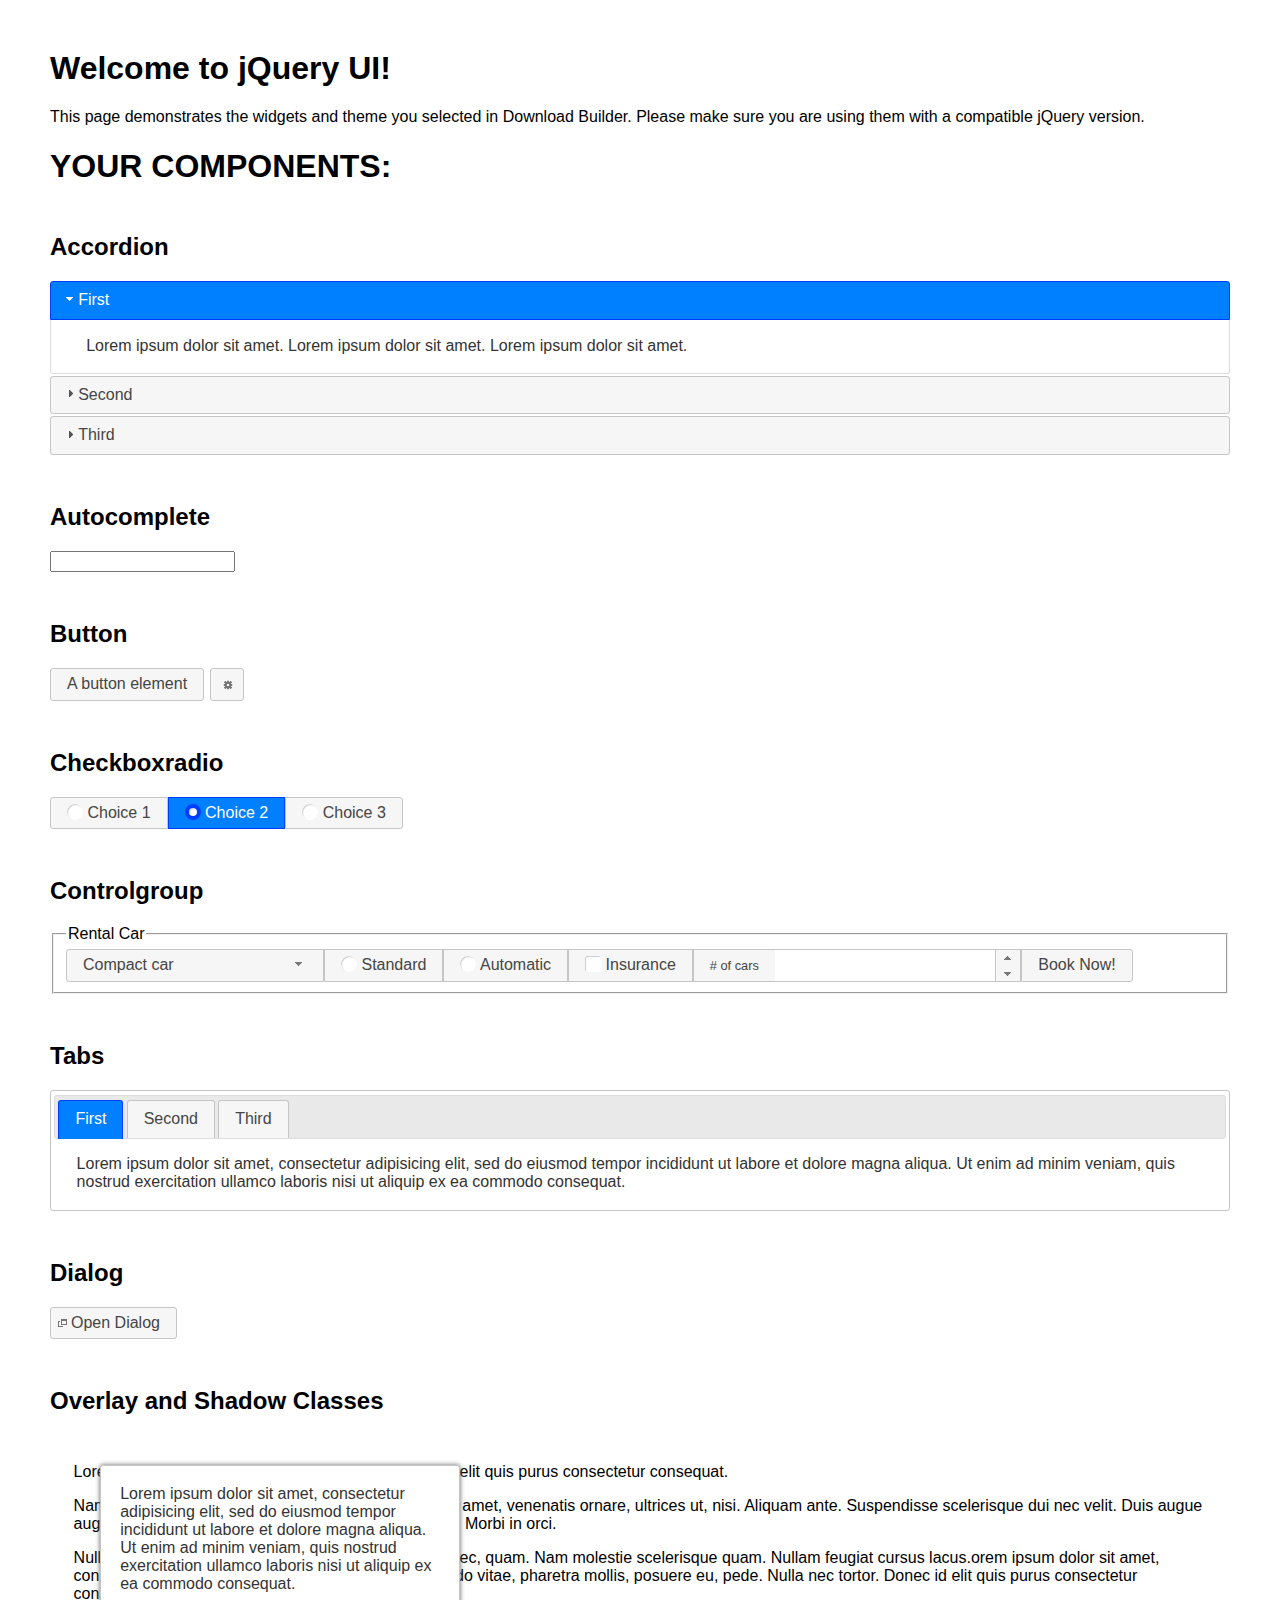
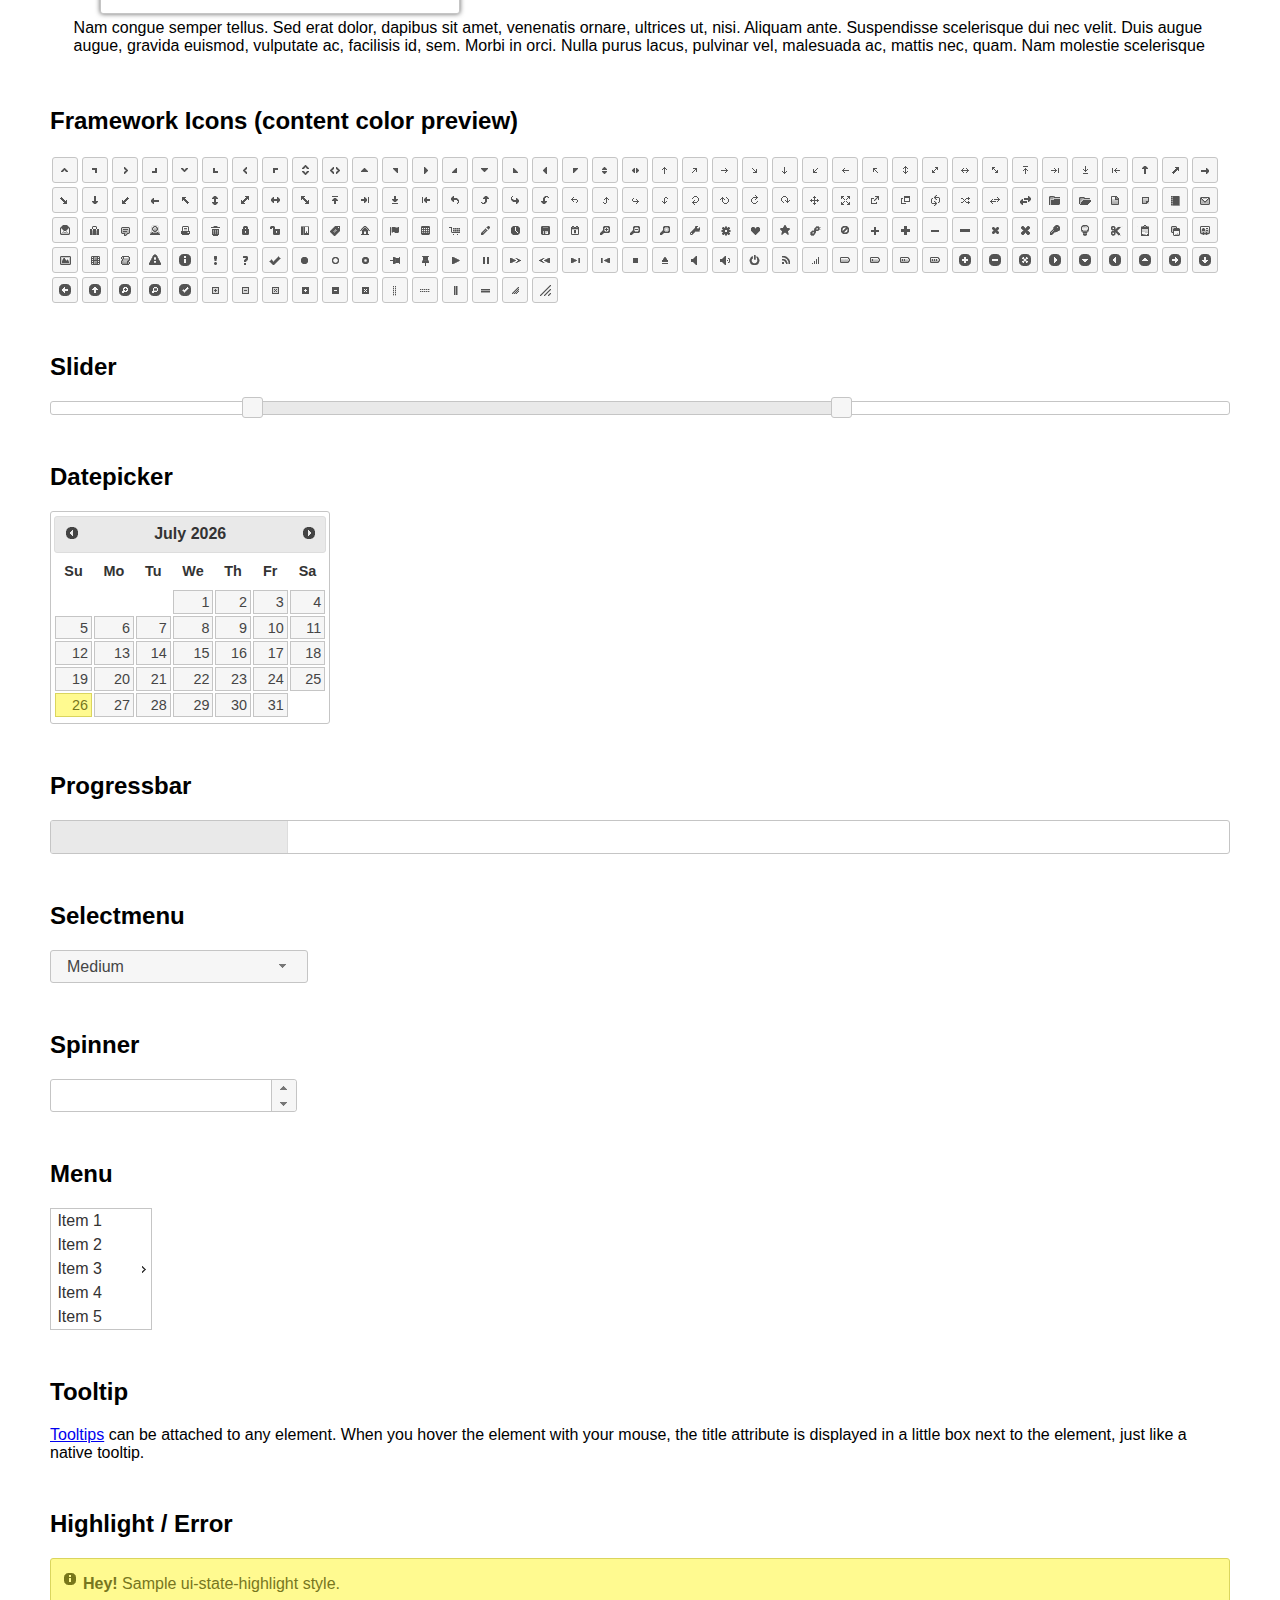
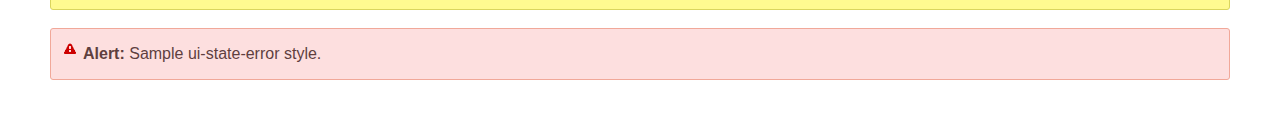
<file: climate/static/jquery-ui-1.12.0/index.html>
<!doctype html>
<html lang="us">
<head>
	<meta charset="utf-8">
	<title>jQuery UI Example Page</title>
	<link href="jquery-ui.css" rel="stylesheet">
	<style>
	body{
		font-family: "Trebuchet MS", sans-serif;
		margin: 50px;
	}
	.demoHeaders {
		margin-top: 2em;
	}
	#dialog-link {
		padding: .4em 1em .4em 20px;
		text-decoration: none;
		position: relative;
	}
	#dialog-link span.ui-icon {
		margin: 0 5px 0 0;
		position: absolute;
		left: .2em;
		top: 50%;
		margin-top: -8px;
	}
	#icons {
		margin: 0;
		padding: 0;
	}
	#icons li {
		margin: 2px;
		position: relative;
		padding: 4px 0;
		cursor: pointer;
		float: left;
		list-style: none;
	}
	#icons span.ui-icon {
		float: left;
		margin: 0 4px;
	}
	.fakewindowcontain .ui-widget-overlay {
		position: absolute;
	}
	select {
		width: 200px;
	}
	</style>
</head>
<body>

<h1>Welcome to jQuery UI!</h1>

<div class="ui-widget">
	<p>This page demonstrates the widgets and theme you selected in Download Builder. Please make sure you are using them with a compatible jQuery version.</p>
</div>

<h1>YOUR COMPONENTS:</h1>


<!-- Accordion -->
<h2 class="demoHeaders">Accordion</h2>
<div id="accordion">
	<h3>First</h3>
	<div>Lorem ipsum dolor sit amet. Lorem ipsum dolor sit amet. Lorem ipsum dolor sit amet.</div>
	<h3>Second</h3>
	<div>Phasellus mattis tincidunt nibh.</div>
	<h3>Third</h3>
	<div>Nam dui erat, auctor a, dignissim quis.</div>
</div>



<!-- Autocomplete -->
<h2 class="demoHeaders">Autocomplete</h2>
<div>
	<input id="autocomplete" title="type &quot;a&quot;">
</div>



<!-- Button -->
<h2 class="demoHeaders">Button</h2>
<button id="button">A button element</button>
<button id="button-icon">An icon-only button</button>



<!-- Checkboxradio -->
<h2 class="demoHeaders">Checkboxradio</h2>
<form style="margin-top: 1em;">
	<div id="radioset">
		<input type="radio" id="radio1" name="radio"><label for="radio1">Choice 1</label>
		<input type="radio" id="radio2" name="radio" checked="checked"><label for="radio2">Choice 2</label>
		<input type="radio" id="radio3" name="radio"><label for="radio3">Choice 3</label>
	</div>
</form>



<!-- Controlgroup -->
<h2 class="demoHeaders">Controlgroup</h2>
<fieldset>
	<legend>Rental Car</legend>
	<div id="controlgroup">
		<select id="car-type">
			<option>Compact car</option>
			<option>Midsize car</option>
			<option>Full size car</option>
			<option>SUV</option>
			<option>Luxury</option>
			<option>Truck</option>
			<option>Van</option>
		</select>
		<label for="transmission-standard">Standard</label>
		<input type="radio" name="transmission" id="transmission-standard">
		<label for="transmission-automatic">Automatic</label>
		<input type="radio" name="transmission" id="transmission-automatic">
		<label for="insurance">Insurance</label>
		<input type="checkbox" name="insurance" id="insurance">
		<label for="horizontal-spinner" class="ui-controlgroup-label"># of cars</label>
		<input id="horizontal-spinner" class="ui-spinner-input">
		<button>Book Now!</button>
	</div>
</fieldset>



<!-- Tabs -->
<h2 class="demoHeaders">Tabs</h2>
<div id="tabs">
	<ul>
		<li><a href="#tabs-1">First</a></li>
		<li><a href="#tabs-2">Second</a></li>
		<li><a href="#tabs-3">Third</a></li>
	</ul>
	<div id="tabs-1">Lorem ipsum dolor sit amet, consectetur adipisicing elit, sed do eiusmod tempor incididunt ut labore et dolore magna aliqua. Ut enim ad minim veniam, quis nostrud exercitation ullamco laboris nisi ut aliquip ex ea commodo consequat.</div>
	<div id="tabs-2">Phasellus mattis tincidunt nibh. Cras orci urna, blandit id, pretium vel, aliquet ornare, felis. Maecenas scelerisque sem non nisl. Fusce sed lorem in enim dictum bibendum.</div>
	<div id="tabs-3">Nam dui erat, auctor a, dignissim quis, sollicitudin eu, felis. Pellentesque nisi urna, interdum eget, sagittis et, consequat vestibulum, lacus. Mauris porttitor ullamcorper augue.</div>
</div>



<h2 class="demoHeaders">Dialog</h2>
<p>
	<button id="dialog-link" class="ui-button ui-corner-all ui-widget">
		<span class="ui-icon ui-icon-newwin"></span>Open Dialog
	</button>
</p>

<h2 class="demoHeaders">Overlay and Shadow Classes</h2>
<div style="position: relative; width: 96%; height: 200px; padding:1% 2%; overflow:hidden;" class="fakewindowcontain">
	<p>Lorem ipsum dolor sit amet,  Nulla nec tortor. Donec id elit quis purus consectetur consequat. </p><p>Nam congue semper tellus. Sed erat dolor, dapibus sit amet, venenatis ornare, ultrices ut, nisi. Aliquam ante. Suspendisse scelerisque dui nec velit. Duis augue augue, gravida euismod, vulputate ac, facilisis id, sem. Morbi in orci. </p><p>Nulla purus lacus, pulvinar vel, malesuada ac, mattis nec, quam. Nam molestie scelerisque quam. Nullam feugiat cursus lacus.orem ipsum dolor sit amet, consectetur adipiscing elit. Donec libero risus, commodo vitae, pharetra mollis, posuere eu, pede. Nulla nec tortor. Donec id elit quis purus consectetur consequat. </p><p>Nam congue semper tellus. Sed erat dolor, dapibus sit amet, venenatis ornare, ultrices ut, nisi. Aliquam ante. Suspendisse scelerisque dui nec velit. Duis augue augue, gravida euismod, vulputate ac, facilisis id, sem. Morbi in orci. Nulla purus lacus, pulvinar vel, malesuada ac, mattis nec, quam. Nam molestie scelerisque quam. </p><p>Nullam feugiat cursus lacus.orem ipsum dolor sit amet, consectetur adipiscing elit. Donec libero risus, commodo vitae, pharetra mollis, posuere eu, pede. Nulla nec tortor. Donec id elit quis purus consectetur consequat. Nam congue semper tellus. Sed erat dolor, dapibus sit amet, venenatis ornare, ultrices ut, nisi. Aliquam ante. </p><p>Suspendisse scelerisque dui nec velit. Duis augue augue, gravida euismod, vulputate ac, facilisis id, sem. Morbi in orci. Nulla purus lacus, pulvinar vel, malesuada ac, mattis nec, quam. Nam molestie scelerisque quam. Nullam feugiat cursus lacus.orem ipsum dolor sit amet, consectetur adipiscing elit. Donec libero risus, commodo vitae, pharetra mollis, posuere eu, pede. Nulla nec tortor. Donec id elit quis purus consectetur consequat. Nam congue semper tellus. Sed erat dolor, dapibus sit amet, venenatis ornare, ultrices ut, nisi. </p>

	<!-- ui-dialog -->
	<div class="ui-widget-overlay ui-front"></div>
	<div style="position: absolute; width: 320px; left: 50px; top: 30px; padding: 1.2em" class="ui-widget ui-front ui-widget-content ui-corner-all ui-widget-shadow">
		Lorem ipsum dolor sit amet, consectetur adipisicing elit, sed do eiusmod tempor incididunt ut labore et dolore magna aliqua. Ut enim ad minim veniam, quis nostrud exercitation ullamco laboris nisi ut aliquip ex ea commodo consequat.
	</div>

</div>

<!-- ui-dialog -->
<div id="dialog" title="Dialog Title">
	<p>Lorem ipsum dolor sit amet, consectetur adipisicing elit, sed do eiusmod tempor incididunt ut labore et dolore magna aliqua. Ut enim ad minim veniam, quis nostrud exercitation ullamco laboris nisi ut aliquip ex ea commodo consequat.</p>
</div>



<h2 class="demoHeaders">Framework Icons (content color preview)</h2>
<ul id="icons" class="ui-widget ui-helper-clearfix">
	<li class="ui-state-default ui-corner-all" title=".ui-icon-caret-1-n"><span class="ui-icon ui-icon-caret-1-n"></span></li>
	<li class="ui-state-default ui-corner-all" title=".ui-icon-caret-1-ne"><span class="ui-icon ui-icon-caret-1-ne"></span></li>
	<li class="ui-state-default ui-corner-all" title=".ui-icon-caret-1-e"><span class="ui-icon ui-icon-caret-1-e"></span></li>
	<li class="ui-state-default ui-corner-all" title=".ui-icon-caret-1-se"><span class="ui-icon ui-icon-caret-1-se"></span></li>
	<li class="ui-state-default ui-corner-all" title=".ui-icon-caret-1-s"><span class="ui-icon ui-icon-caret-1-s"></span></li>
	<li class="ui-state-default ui-corner-all" title=".ui-icon-caret-1-sw"><span class="ui-icon ui-icon-caret-1-sw"></span></li>
	<li class="ui-state-default ui-corner-all" title=".ui-icon-caret-1-w"><span class="ui-icon ui-icon-caret-1-w"></span></li>
	<li class="ui-state-default ui-corner-all" title=".ui-icon-caret-1-nw"><span class="ui-icon ui-icon-caret-1-nw"></span></li>
	<li class="ui-state-default ui-corner-all" title=".ui-icon-caret-2-n-s"><span class="ui-icon ui-icon-caret-2-n-s"></span></li>
	<li class="ui-state-default ui-corner-all" title=".ui-icon-caret-2-e-w"><span class="ui-icon ui-icon-caret-2-e-w"></span></li>
	<li class="ui-state-default ui-corner-all" title=".ui-icon-triangle-1-n"><span class="ui-icon ui-icon-triangle-1-n"></span></li>
	<li class="ui-state-default ui-corner-all" title=".ui-icon-triangle-1-ne"><span class="ui-icon ui-icon-triangle-1-ne"></span></li>
	<li class="ui-state-default ui-corner-all" title=".ui-icon-triangle-1-e"><span class="ui-icon ui-icon-triangle-1-e"></span></li>
	<li class="ui-state-default ui-corner-all" title=".ui-icon-triangle-1-se"><span class="ui-icon ui-icon-triangle-1-se"></span></li>
	<li class="ui-state-default ui-corner-all" title=".ui-icon-triangle-1-s"><span class="ui-icon ui-icon-triangle-1-s"></span></li>
	<li class="ui-state-default ui-corner-all" title=".ui-icon-triangle-1-sw"><span class="ui-icon ui-icon-triangle-1-sw"></span></li>
	<li class="ui-state-default ui-corner-all" title=".ui-icon-triangle-1-w"><span class="ui-icon ui-icon-triangle-1-w"></span></li>
	<li class="ui-state-default ui-corner-all" title=".ui-icon-triangle-1-nw"><span class="ui-icon ui-icon-triangle-1-nw"></span></li>
	<li class="ui-state-default ui-corner-all" title=".ui-icon-triangle-2-n-s"><span class="ui-icon ui-icon-triangle-2-n-s"></span></li>
	<li class="ui-state-default ui-corner-all" title=".ui-icon-triangle-2-e-w"><span class="ui-icon ui-icon-triangle-2-e-w"></span></li>
	<li class="ui-state-default ui-corner-all" title=".ui-icon-arrow-1-n"><span class="ui-icon ui-icon-arrow-1-n"></span></li>
	<li class="ui-state-default ui-corner-all" title=".ui-icon-arrow-1-ne"><span class="ui-icon ui-icon-arrow-1-ne"></span></li>
	<li class="ui-state-default ui-corner-all" title=".ui-icon-arrow-1-e"><span class="ui-icon ui-icon-arrow-1-e"></span></li>
	<li class="ui-state-default ui-corner-all" title=".ui-icon-arrow-1-se"><span class="ui-icon ui-icon-arrow-1-se"></span></li>
	<li class="ui-state-default ui-corner-all" title=".ui-icon-arrow-1-s"><span class="ui-icon ui-icon-arrow-1-s"></span></li>
	<li class="ui-state-default ui-corner-all" title=".ui-icon-arrow-1-sw"><span class="ui-icon ui-icon-arrow-1-sw"></span></li>
	<li class="ui-state-default ui-corner-all" title=".ui-icon-arrow-1-w"><span class="ui-icon ui-icon-arrow-1-w"></span></li>
	<li class="ui-state-default ui-corner-all" title=".ui-icon-arrow-1-nw"><span class="ui-icon ui-icon-arrow-1-nw"></span></li>
	<li class="ui-state-default ui-corner-all" title=".ui-icon-arrow-2-n-s"><span class="ui-icon ui-icon-arrow-2-n-s"></span></li>
	<li class="ui-state-default ui-corner-all" title=".ui-icon-arrow-2-ne-sw"><span class="ui-icon ui-icon-arrow-2-ne-sw"></span></li>
	<li class="ui-state-default ui-corner-all" title=".ui-icon-arrow-2-e-w"><span class="ui-icon ui-icon-arrow-2-e-w"></span></li>
	<li class="ui-state-default ui-corner-all" title=".ui-icon-arrow-2-se-nw"><span class="ui-icon ui-icon-arrow-2-se-nw"></span></li>
	<li class="ui-state-default ui-corner-all" title=".ui-icon-arrowstop-1-n"><span class="ui-icon ui-icon-arrowstop-1-n"></span></li>
	<li class="ui-state-default ui-corner-all" title=".ui-icon-arrowstop-1-e"><span class="ui-icon ui-icon-arrowstop-1-e"></span></li>
	<li class="ui-state-default ui-corner-all" title=".ui-icon-arrowstop-1-s"><span class="ui-icon ui-icon-arrowstop-1-s"></span></li>
	<li class="ui-state-default ui-corner-all" title=".ui-icon-arrowstop-1-w"><span class="ui-icon ui-icon-arrowstop-1-w"></span></li>
	<li class="ui-state-default ui-corner-all" title=".ui-icon-arrowthick-1-n"><span class="ui-icon ui-icon-arrowthick-1-n"></span></li>
	<li class="ui-state-default ui-corner-all" title=".ui-icon-arrowthick-1-ne"><span class="ui-icon ui-icon-arrowthick-1-ne"></span></li>
	<li class="ui-state-default ui-corner-all" title=".ui-icon-arrowthick-1-e"><span class="ui-icon ui-icon-arrowthick-1-e"></span></li>
	<li class="ui-state-default ui-corner-all" title=".ui-icon-arrowthick-1-se"><span class="ui-icon ui-icon-arrowthick-1-se"></span></li>
	<li class="ui-state-default ui-corner-all" title=".ui-icon-arrowthick-1-s"><span class="ui-icon ui-icon-arrowthick-1-s"></span></li>
	<li class="ui-state-default ui-corner-all" title=".ui-icon-arrowthick-1-sw"><span class="ui-icon ui-icon-arrowthick-1-sw"></span></li>
	<li class="ui-state-default ui-corner-all" title=".ui-icon-arrowthick-1-w"><span class="ui-icon ui-icon-arrowthick-1-w"></span></li>
	<li class="ui-state-default ui-corner-all" title=".ui-icon-arrowthick-1-nw"><span class="ui-icon ui-icon-arrowthick-1-nw"></span></li>
	<li class="ui-state-default ui-corner-all" title=".ui-icon-arrowthick-2-n-s"><span class="ui-icon ui-icon-arrowthick-2-n-s"></span></li>
	<li class="ui-state-default ui-corner-all" title=".ui-icon-arrowthick-2-ne-sw"><span class="ui-icon ui-icon-arrowthick-2-ne-sw"></span></li>
	<li class="ui-state-default ui-corner-all" title=".ui-icon-arrowthick-2-e-w"><span class="ui-icon ui-icon-arrowthick-2-e-w"></span></li>
	<li class="ui-state-default ui-corner-all" title=".ui-icon-arrowthick-2-se-nw"><span class="ui-icon ui-icon-arrowthick-2-se-nw"></span></li>
	<li class="ui-state-default ui-corner-all" title=".ui-icon-arrowthickstop-1-n"><span class="ui-icon ui-icon-arrowthickstop-1-n"></span></li>
	<li class="ui-state-default ui-corner-all" title=".ui-icon-arrowthickstop-1-e"><span class="ui-icon ui-icon-arrowthickstop-1-e"></span></li>
	<li class="ui-state-default ui-corner-all" title=".ui-icon-arrowthickstop-1-s"><span class="ui-icon ui-icon-arrowthickstop-1-s"></span></li>
	<li class="ui-state-default ui-corner-all" title=".ui-icon-arrowthickstop-1-w"><span class="ui-icon ui-icon-arrowthickstop-1-w"></span></li>
	<li class="ui-state-default ui-corner-all" title=".ui-icon-arrowreturnthick-1-w"><span class="ui-icon ui-icon-arrowreturnthick-1-w"></span></li>
	<li class="ui-state-default ui-corner-all" title=".ui-icon-arrowreturnthick-1-n"><span class="ui-icon ui-icon-arrowreturnthick-1-n"></span></li>
	<li class="ui-state-default ui-corner-all" title=".ui-icon-arrowreturnthick-1-e"><span class="ui-icon ui-icon-arrowreturnthick-1-e"></span></li>
	<li class="ui-state-default ui-corner-all" title=".ui-icon-arrowreturnthick-1-s"><span class="ui-icon ui-icon-arrowreturnthick-1-s"></span></li>
	<li class="ui-state-default ui-corner-all" title=".ui-icon-arrowreturn-1-w"><span class="ui-icon ui-icon-arrowreturn-1-w"></span></li>
	<li class="ui-state-default ui-corner-all" title=".ui-icon-arrowreturn-1-n"><span class="ui-icon ui-icon-arrowreturn-1-n"></span></li>
	<li class="ui-state-default ui-corner-all" title=".ui-icon-arrowreturn-1-e"><span class="ui-icon ui-icon-arrowreturn-1-e"></span></li>
	<li class="ui-state-default ui-corner-all" title=".ui-icon-arrowreturn-1-s"><span class="ui-icon ui-icon-arrowreturn-1-s"></span></li>
	<li class="ui-state-default ui-corner-all" title=".ui-icon-arrowrefresh-1-w"><span class="ui-icon ui-icon-arrowrefresh-1-w"></span></li>
	<li class="ui-state-default ui-corner-all" title=".ui-icon-arrowrefresh-1-n"><span class="ui-icon ui-icon-arrowrefresh-1-n"></span></li>
	<li class="ui-state-default ui-corner-all" title=".ui-icon-arrowrefresh-1-e"><span class="ui-icon ui-icon-arrowrefresh-1-e"></span></li>
	<li class="ui-state-default ui-corner-all" title=".ui-icon-arrowrefresh-1-s"><span class="ui-icon ui-icon-arrowrefresh-1-s"></span></li>
	<li class="ui-state-default ui-corner-all" title=".ui-icon-arrow-4"><span class="ui-icon ui-icon-arrow-4"></span></li>
	<li class="ui-state-default ui-corner-all" title=".ui-icon-arrow-4-diag"><span class="ui-icon ui-icon-arrow-4-diag"></span></li>
	<li class="ui-state-default ui-corner-all" title=".ui-icon-extlink"><span class="ui-icon ui-icon-extlink"></span></li>
	<li class="ui-state-default ui-corner-all" title=".ui-icon-newwin"><span class="ui-icon ui-icon-newwin"></span></li>
	<li class="ui-state-default ui-corner-all" title=".ui-icon-refresh"><span class="ui-icon ui-icon-refresh"></span></li>
	<li class="ui-state-default ui-corner-all" title=".ui-icon-shuffle"><span class="ui-icon ui-icon-shuffle"></span></li>
	<li class="ui-state-default ui-corner-all" title=".ui-icon-transfer-e-w"><span class="ui-icon ui-icon-transfer-e-w"></span></li>
	<li class="ui-state-default ui-corner-all" title=".ui-icon-transferthick-e-w"><span class="ui-icon ui-icon-transferthick-e-w"></span></li>
	<li class="ui-state-default ui-corner-all" title=".ui-icon-folder-collapsed"><span class="ui-icon ui-icon-folder-collapsed"></span></li>
	<li class="ui-state-default ui-corner-all" title=".ui-icon-folder-open"><span class="ui-icon ui-icon-folder-open"></span></li>
	<li class="ui-state-default ui-corner-all" title=".ui-icon-document"><span class="ui-icon ui-icon-document"></span></li>
	<li class="ui-state-default ui-corner-all" title=".ui-icon-document-b"><span class="ui-icon ui-icon-document-b"></span></li>
	<li class="ui-state-default ui-corner-all" title=".ui-icon-note"><span class="ui-icon ui-icon-note"></span></li>
	<li class="ui-state-default ui-corner-all" title=".ui-icon-mail-closed"><span class="ui-icon ui-icon-mail-closed"></span></li>
	<li class="ui-state-default ui-corner-all" title=".ui-icon-mail-open"><span class="ui-icon ui-icon-mail-open"></span></li>
	<li class="ui-state-default ui-corner-all" title=".ui-icon-suitcase"><span class="ui-icon ui-icon-suitcase"></span></li>
	<li class="ui-state-default ui-corner-all" title=".ui-icon-comment"><span class="ui-icon ui-icon-comment"></span></li>
	<li class="ui-state-default ui-corner-all" title=".ui-icon-person"><span class="ui-icon ui-icon-person"></span></li>
	<li class="ui-state-default ui-corner-all" title=".ui-icon-print"><span class="ui-icon ui-icon-print"></span></li>
	<li class="ui-state-default ui-corner-all" title=".ui-icon-trash"><span class="ui-icon ui-icon-trash"></span></li>
	<li class="ui-state-default ui-corner-all" title=".ui-icon-locked"><span class="ui-icon ui-icon-locked"></span></li>
	<li class="ui-state-default ui-corner-all" title=".ui-icon-unlocked"><span class="ui-icon ui-icon-unlocked"></span></li>
	<li class="ui-state-default ui-corner-all" title=".ui-icon-bookmark"><span class="ui-icon ui-icon-bookmark"></span></li>
	<li class="ui-state-default ui-corner-all" title=".ui-icon-tag"><span class="ui-icon ui-icon-tag"></span></li>
	<li class="ui-state-default ui-corner-all" title=".ui-icon-home"><span class="ui-icon ui-icon-home"></span></li>
	<li class="ui-state-default ui-corner-all" title=".ui-icon-flag"><span class="ui-icon ui-icon-flag"></span></li>
	<li class="ui-state-default ui-corner-all" title=".ui-icon-calculator"><span class="ui-icon ui-icon-calculator"></span></li>
	<li class="ui-state-default ui-corner-all" title=".ui-icon-cart"><span class="ui-icon ui-icon-cart"></span></li>
	<li class="ui-state-default ui-corner-all" title=".ui-icon-pencil"><span class="ui-icon ui-icon-pencil"></span></li>
	<li class="ui-state-default ui-corner-all" title=".ui-icon-clock"><span class="ui-icon ui-icon-clock"></span></li>
	<li class="ui-state-default ui-corner-all" title=".ui-icon-disk"><span class="ui-icon ui-icon-disk"></span></li>
	<li class="ui-state-default ui-corner-all" title=".ui-icon-calendar"><span class="ui-icon ui-icon-calendar"></span></li>
	<li class="ui-state-default ui-corner-all" title=".ui-icon-zoomin"><span class="ui-icon ui-icon-zoomin"></span></li>
	<li class="ui-state-default ui-corner-all" title=".ui-icon-zoomout"><span class="ui-icon ui-icon-zoomout"></span></li>
	<li class="ui-state-default ui-corner-all" title=".ui-icon-search"><span class="ui-icon ui-icon-search"></span></li>
	<li class="ui-state-default ui-corner-all" title=".ui-icon-wrench"><span class="ui-icon ui-icon-wrench"></span></li>
	<li class="ui-state-default ui-corner-all" title=".ui-icon-gear"><span class="ui-icon ui-icon-gear"></span></li>
	<li class="ui-state-default ui-corner-all" title=".ui-icon-heart"><span class="ui-icon ui-icon-heart"></span></li>
	<li class="ui-state-default ui-corner-all" title=".ui-icon-star"><span class="ui-icon ui-icon-star"></span></li>
	<li class="ui-state-default ui-corner-all" title=".ui-icon-link"><span class="ui-icon ui-icon-link"></span></li>
	<li class="ui-state-default ui-corner-all" title=".ui-icon-cancel"><span class="ui-icon ui-icon-cancel"></span></li>
	<li class="ui-state-default ui-corner-all" title=".ui-icon-plus"><span class="ui-icon ui-icon-plus"></span></li>
	<li class="ui-state-default ui-corner-all" title=".ui-icon-plusthick"><span class="ui-icon ui-icon-plusthick"></span></li>
	<li class="ui-state-default ui-corner-all" title=".ui-icon-minus"><span class="ui-icon ui-icon-minus"></span></li>
	<li class="ui-state-default ui-corner-all" title=".ui-icon-minusthick"><span class="ui-icon ui-icon-minusthick"></span></li>
	<li class="ui-state-default ui-corner-all" title=".ui-icon-close"><span class="ui-icon ui-icon-close"></span></li>
	<li class="ui-state-default ui-corner-all" title=".ui-icon-closethick"><span class="ui-icon ui-icon-closethick"></span></li>
	<li class="ui-state-default ui-corner-all" title=".ui-icon-key"><span class="ui-icon ui-icon-key"></span></li>
	<li class="ui-state-default ui-corner-all" title=".ui-icon-lightbulb"><span class="ui-icon ui-icon-lightbulb"></span></li>
	<li class="ui-state-default ui-corner-all" title=".ui-icon-scissors"><span class="ui-icon ui-icon-scissors"></span></li>
	<li class="ui-state-default ui-corner-all" title=".ui-icon-clipboard"><span class="ui-icon ui-icon-clipboard"></span></li>
	<li class="ui-state-default ui-corner-all" title=".ui-icon-copy"><span class="ui-icon ui-icon-copy"></span></li>
	<li class="ui-state-default ui-corner-all" title=".ui-icon-contact"><span class="ui-icon ui-icon-contact"></span></li>
	<li class="ui-state-default ui-corner-all" title=".ui-icon-image"><span class="ui-icon ui-icon-image"></span></li>
	<li class="ui-state-default ui-corner-all" title=".ui-icon-video"><span class="ui-icon ui-icon-video"></span></li>
	<li class="ui-state-default ui-corner-all" title=".ui-icon-script"><span class="ui-icon ui-icon-script"></span></li>
	<li class="ui-state-default ui-corner-all" title=".ui-icon-alert"><span class="ui-icon ui-icon-alert"></span></li>
	<li class="ui-state-default ui-corner-all" title=".ui-icon-info"><span class="ui-icon ui-icon-info"></span></li>
	<li class="ui-state-default ui-corner-all" title=".ui-icon-notice"><span class="ui-icon ui-icon-notice"></span></li>
	<li class="ui-state-default ui-corner-all" title=".ui-icon-help"><span class="ui-icon ui-icon-help"></span></li>
	<li class="ui-state-default ui-corner-all" title=".ui-icon-check"><span class="ui-icon ui-icon-check"></span></li>
	<li class="ui-state-default ui-corner-all" title=".ui-icon-bullet"><span class="ui-icon ui-icon-bullet"></span></li>
	<li class="ui-state-default ui-corner-all" title=".ui-icon-radio-off"><span class="ui-icon ui-icon-radio-off"></span></li>
	<li class="ui-state-default ui-corner-all" title=".ui-icon-radio-on"><span class="ui-icon ui-icon-radio-on"></span></li>
	<li class="ui-state-default ui-corner-all" title=".ui-icon-pin-w"><span class="ui-icon ui-icon-pin-w"></span></li>
	<li class="ui-state-default ui-corner-all" title=".ui-icon-pin-s"><span class="ui-icon ui-icon-pin-s"></span></li>
	<li class="ui-state-default ui-corner-all" title=".ui-icon-play"><span class="ui-icon ui-icon-play"></span></li>
	<li class="ui-state-default ui-corner-all" title=".ui-icon-pause"><span class="ui-icon ui-icon-pause"></span></li>
	<li class="ui-state-default ui-corner-all" title=".ui-icon-seek-next"><span class="ui-icon ui-icon-seek-next"></span></li>
	<li class="ui-state-default ui-corner-all" title=".ui-icon-seek-prev"><span class="ui-icon ui-icon-seek-prev"></span></li>
	<li class="ui-state-default ui-corner-all" title=".ui-icon-seek-end"><span class="ui-icon ui-icon-seek-end"></span></li>
	<li class="ui-state-default ui-corner-all" title=".ui-icon-seek-first"><span class="ui-icon ui-icon-seek-first"></span></li>
	<li class="ui-state-default ui-corner-all" title=".ui-icon-stop"><span class="ui-icon ui-icon-stop"></span></li>
	<li class="ui-state-default ui-corner-all" title=".ui-icon-eject"><span class="ui-icon ui-icon-eject"></span></li>
	<li class="ui-state-default ui-corner-all" title=".ui-icon-volume-off"><span class="ui-icon ui-icon-volume-off"></span></li>
	<li class="ui-state-default ui-corner-all" title=".ui-icon-volume-on"><span class="ui-icon ui-icon-volume-on"></span></li>
	<li class="ui-state-default ui-corner-all" title=".ui-icon-power"><span class="ui-icon ui-icon-power"></span></li>
	<li class="ui-state-default ui-corner-all" title=".ui-icon-signal-diag"><span class="ui-icon ui-icon-signal-diag"></span></li>
	<li class="ui-state-default ui-corner-all" title=".ui-icon-signal"><span class="ui-icon ui-icon-signal"></span></li>
	<li class="ui-state-default ui-corner-all" title=".ui-icon-battery-0"><span class="ui-icon ui-icon-battery-0"></span></li>
	<li class="ui-state-default ui-corner-all" title=".ui-icon-battery-1"><span class="ui-icon ui-icon-battery-1"></span></li>
	<li class="ui-state-default ui-corner-all" title=".ui-icon-battery-2"><span class="ui-icon ui-icon-battery-2"></span></li>
	<li class="ui-state-default ui-corner-all" title=".ui-icon-battery-3"><span class="ui-icon ui-icon-battery-3"></span></li>
	<li class="ui-state-default ui-corner-all" title=".ui-icon-circle-plus"><span class="ui-icon ui-icon-circle-plus"></span></li>
	<li class="ui-state-default ui-corner-all" title=".ui-icon-circle-minus"><span class="ui-icon ui-icon-circle-minus"></span></li>
	<li class="ui-state-default ui-corner-all" title=".ui-icon-circle-close"><span class="ui-icon ui-icon-circle-close"></span></li>
	<li class="ui-state-default ui-corner-all" title=".ui-icon-circle-triangle-e"><span class="ui-icon ui-icon-circle-triangle-e"></span></li>
	<li class="ui-state-default ui-corner-all" title=".ui-icon-circle-triangle-s"><span class="ui-icon ui-icon-circle-triangle-s"></span></li>
	<li class="ui-state-default ui-corner-all" title=".ui-icon-circle-triangle-w"><span class="ui-icon ui-icon-circle-triangle-w"></span></li>
	<li class="ui-state-default ui-corner-all" title=".ui-icon-circle-triangle-n"><span class="ui-icon ui-icon-circle-triangle-n"></span></li>
	<li class="ui-state-default ui-corner-all" title=".ui-icon-circle-arrow-e"><span class="ui-icon ui-icon-circle-arrow-e"></span></li>
	<li class="ui-state-default ui-corner-all" title=".ui-icon-circle-arrow-s"><span class="ui-icon ui-icon-circle-arrow-s"></span></li>
	<li class="ui-state-default ui-corner-all" title=".ui-icon-circle-arrow-w"><span class="ui-icon ui-icon-circle-arrow-w"></span></li>
	<li class="ui-state-default ui-corner-all" title=".ui-icon-circle-arrow-n"><span class="ui-icon ui-icon-circle-arrow-n"></span></li>
	<li class="ui-state-default ui-corner-all" title=".ui-icon-circle-zoomin"><span class="ui-icon ui-icon-circle-zoomin"></span></li>
	<li class="ui-state-default ui-corner-all" title=".ui-icon-circle-zoomout"><span class="ui-icon ui-icon-circle-zoomout"></span></li>
	<li class="ui-state-default ui-corner-all" title=".ui-icon-circle-check"><span class="ui-icon ui-icon-circle-check"></span></li>
	<li class="ui-state-default ui-corner-all" title=".ui-icon-circlesmall-plus"><span class="ui-icon ui-icon-circlesmall-plus"></span></li>
	<li class="ui-state-default ui-corner-all" title=".ui-icon-circlesmall-minus"><span class="ui-icon ui-icon-circlesmall-minus"></span></li>
	<li class="ui-state-default ui-corner-all" title=".ui-icon-circlesmall-close"><span class="ui-icon ui-icon-circlesmall-close"></span></li>
	<li class="ui-state-default ui-corner-all" title=".ui-icon-squaresmall-plus"><span class="ui-icon ui-icon-squaresmall-plus"></span></li>
	<li class="ui-state-default ui-corner-all" title=".ui-icon-squaresmall-minus"><span class="ui-icon ui-icon-squaresmall-minus"></span></li>
	<li class="ui-state-default ui-corner-all" title=".ui-icon-squaresmall-close"><span class="ui-icon ui-icon-squaresmall-close"></span></li>
	<li class="ui-state-default ui-corner-all" title=".ui-icon-grip-dotted-vertical"><span class="ui-icon ui-icon-grip-dotted-vertical"></span></li>
	<li class="ui-state-default ui-corner-all" title=".ui-icon-grip-dotted-horizontal"><span class="ui-icon ui-icon-grip-dotted-horizontal"></span></li>
	<li class="ui-state-default ui-corner-all" title=".ui-icon-grip-solid-vertical"><span class="ui-icon ui-icon-grip-solid-vertical"></span></li>
	<li class="ui-state-default ui-corner-all" title=".ui-icon-grip-solid-horizontal"><span class="ui-icon ui-icon-grip-solid-horizontal"></span></li>
	<li class="ui-state-default ui-corner-all" title=".ui-icon-gripsmall-diagonal-se"><span class="ui-icon ui-icon-gripsmall-diagonal-se"></span></li>
	<li class="ui-state-default ui-corner-all" title=".ui-icon-grip-diagonal-se"><span class="ui-icon ui-icon-grip-diagonal-se"></span></li>
</ul>


<!-- Slider -->
<h2 class="demoHeaders">Slider</h2>
<div id="slider"></div>



<!-- Datepicker -->
<h2 class="demoHeaders">Datepicker</h2>
<div id="datepicker"></div>



<!-- Progressbar -->
<h2 class="demoHeaders">Progressbar</h2>
<div id="progressbar"></div>



<!-- Progressbar -->
<h2 class="demoHeaders">Selectmenu</h2>
<select id="selectmenu">
	<option>Slower</option>
	<option>Slow</option>
	<option selected="selected">Medium</option>
	<option>Fast</option>
	<option>Faster</option>
</select>



<!-- Spinner -->
<h2 class="demoHeaders">Spinner</h2>
<input id="spinner">



<!-- Menu -->
<h2 class="demoHeaders">Menu</h2>
<ul style="width:100px;" id="menu">
	<li><div>Item 1</div></li>
	<li><div>Item 2</div></li>
	<li><div>Item 3</div>
		<ul>
			<li><div>Item 3-1</div></li>
			<li><div>Item 3-2</div></li>
			<li><div>Item 3-3</div></li>
			<li><div>Item 3-4</div></li>
			<li><div>Item 3-5</div></li>
		</ul>
	</li>
	<li><div>Item 4</div></li>
	<li><div>Item 5</div></li>
</ul>



<!-- Tooltip -->
<h2 class="demoHeaders">Tooltip</h2>
<p id="tooltip">
	<a href="#" title="That&apos;s what this widget is">Tooltips</a> can be attached to any element. When you hover
the element with your mouse, the title attribute is displayed in a little box next to the element, just like a native tooltip.
</p>


<!-- Highlight / Error -->
<h2 class="demoHeaders">Highlight / Error</h2>
<div class="ui-widget">
	<div class="ui-state-highlight ui-corner-all" style="margin-top: 20px; padding: 0 .7em;">
		<p><span class="ui-icon ui-icon-info" style="float: left; margin-right: .3em;"></span>
		<strong>Hey!</strong> Sample ui-state-highlight style.</p>
	</div>
</div>
<br>
<div class="ui-widget">
	<div class="ui-state-error ui-corner-all" style="padding: 0 .7em;">
		<p><span class="ui-icon ui-icon-alert" style="float: left; margin-right: .3em;"></span>
		<strong>Alert:</strong> Sample ui-state-error style.</p>
	</div>
</div>

<script src="external/jquery/jquery.js"></script>
<script src="jquery-ui.js"></script>
<script>

$( "#accordion" ).accordion();



var availableTags = [
	"ActionScript",
	"AppleScript",
	"Asp",
	"BASIC",
	"C",
	"C++",
	"Clojure",
	"COBOL",
	"ColdFusion",
	"Erlang",
	"Fortran",
	"Groovy",
	"Haskell",
	"Java",
	"JavaScript",
	"Lisp",
	"Perl",
	"PHP",
	"Python",
	"Ruby",
	"Scala",
	"Scheme"
];
$( "#autocomplete" ).autocomplete({
	source: availableTags
});



$( "#button" ).button();
$( "#button-icon" ).button({
	icon: "ui-icon-gear",
	showLabel: false
});



$( "#radioset" ).buttonset();



$( "#controlgroup" ).controlgroup();



$( "#tabs" ).tabs();



$( "#dialog" ).dialog({
	autoOpen: false,
	width: 400,
	buttons: [
		{
			text: "Ok",
			click: function() {
				$( this ).dialog( "close" );
			}
		},
		{
			text: "Cancel",
			click: function() {
				$( this ).dialog( "close" );
			}
		}
	]
});

// Link to open the dialog
$( "#dialog-link" ).click(function( event ) {
	$( "#dialog" ).dialog( "open" );
	event.preventDefault();
});



$( "#datepicker" ).datepicker({
	inline: true
});



$( "#slider" ).slider({
	range: true,
	values: [ 17, 67 ]
});



$( "#progressbar" ).progressbar({
	value: 20
});



$( "#spinner" ).spinner();



$( "#menu" ).menu();



$( "#tooltip" ).tooltip();



$( "#selectmenu" ).selectmenu();


// Hover states on the static widgets
$( "#dialog-link, #icons li" ).hover(
	function() {
		$( this ).addClass( "ui-state-hover" );
	},
	function() {
		$( this ).removeClass( "ui-state-hover" );
	}
);
</script>
</body>
</html>
</file>
